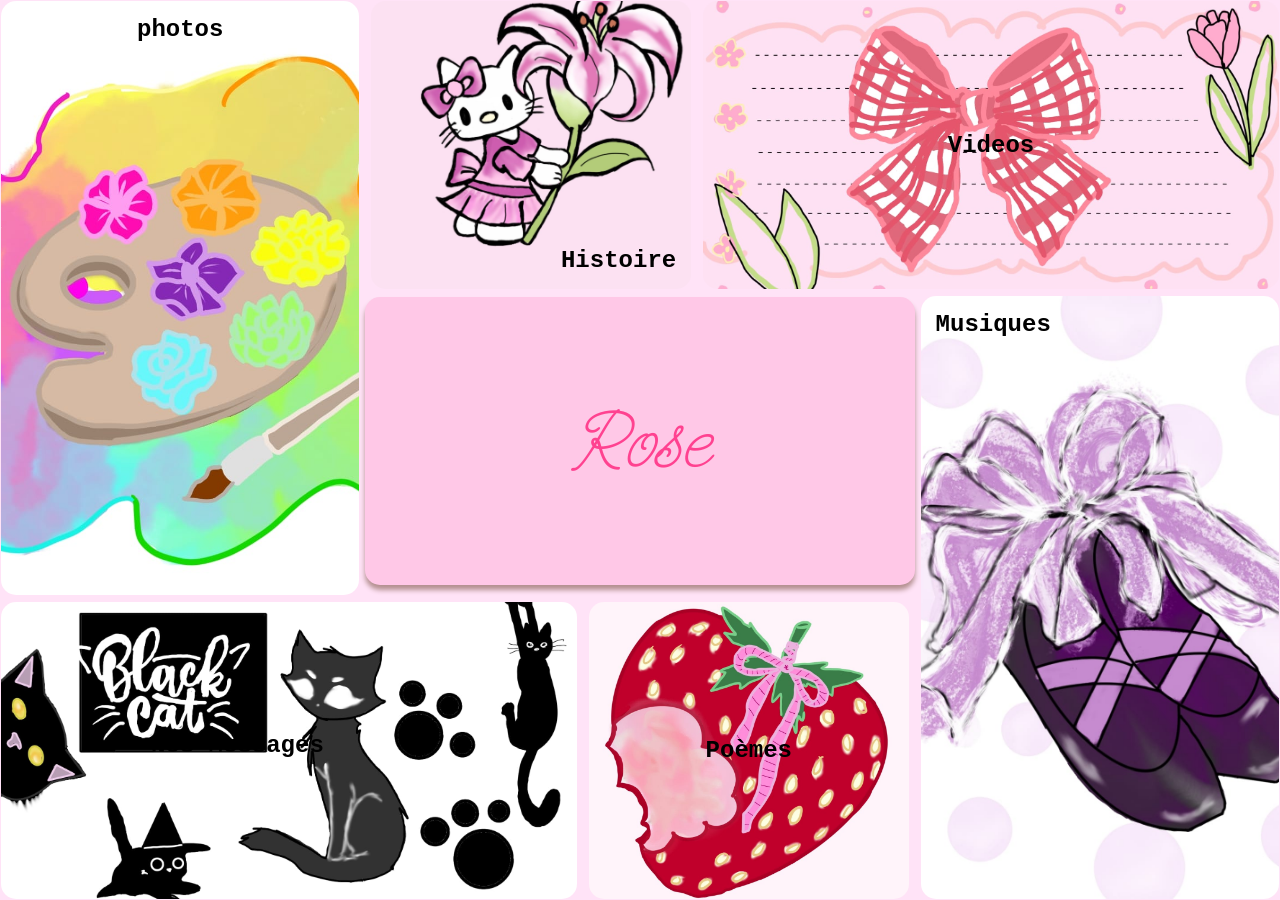
<file: index.html>
<!DOCTYPE html>
<html lang="fr">
<head>
    <meta charset="UTF-8">
    <meta name="viewport" content="width=device-width, initial-scale=1.0">
    <title>Rose</title>
    <link rel="stylesheet" href="Styles_HomePage-Bou.css">
    <link rel="icon" href="Images/Fraise_icon.jpeg" type="image/jpeg"> <!-- pour ajouter une favicon de la page -->
    <link rel="preconnect" href="https://fonts.googleapis.com">
<link rel="preconnect" href="https://fonts.gstatic.com" crossorigin>
<link href="https://fonts.googleapis.com/css2?family=Send+Flowers&display=swap" rel="stylesheet">
</head>
<body>
    <div class="container-titre">
        <h1 class="titre">Rose</h1>
    </div>

    <a class="container-photos button" href="Photo_page/photo_page.html" class="container-photos">
        <div>
            <h2 class="photos text-button">photos</h2>
        </div>
    </a>

    <a class="container-videos button" href="video_page/video_page.html">
        <div>
            <h2 class="videos text-button">Videos</h2>
        </div>
    </a>

    <a class="container-histoire button" href="Histoire_page/histoire_page.html">
        <div>
            <h2 class="histoire text-button">Histoire</h2>
        </div>
    </a>

    <a class="container-musique button" href="Musique_page/musique_page.html">
        <div>
            <h2 class="musique text-button">Musiques</h2>
        </div>
    </a>

    <a class="container-poeme button"  href="poeme_page/poeme_page.html">
        <div>
            <h2 class="poeme text-button">Poèmes</h2>
        </div>
    </a>

    <a class="container-message button" href="messages_page/message_page.html">
        <div>
            <h2 class="message text-button">Nos Messages</h2>
        </div>
    </a>
</body>
</html>
</file>
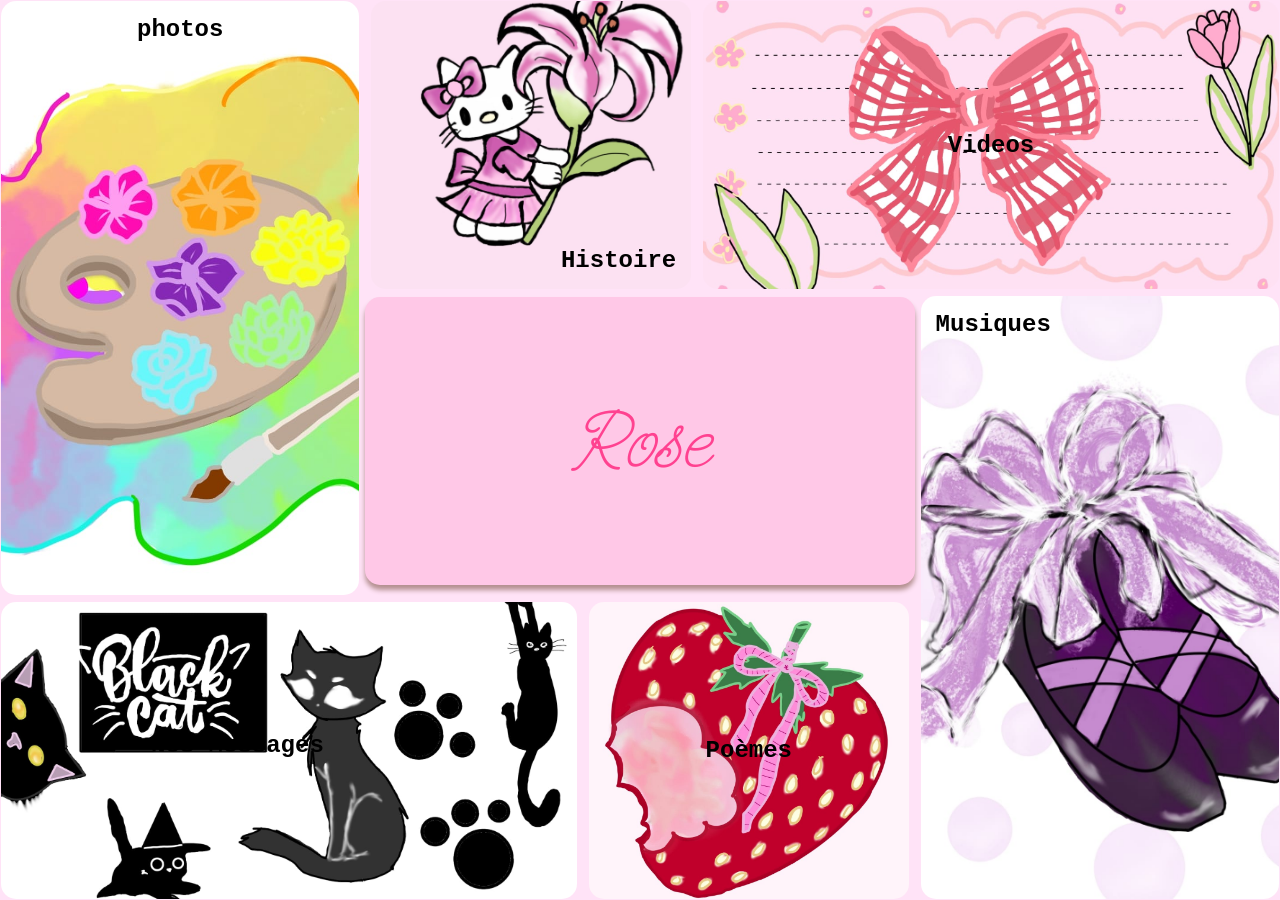
<file: Home-page_Bou.html>
<!DOCTYPE html>
<html lang="fr">
<head>
    <meta charset="UTF-8">
    <meta name="viewport" content="width=device-width, initial-scale=1.0">
    <title>Rose</title>
    <link rel="stylesheet" href="Styles_HomePage-Bou.css">
    <link rel="icon" href="Images/Fraise_icon.jpeg" type="image/jpeg"> <!-- pour ajouter une favicon de la page -->
    <link rel="preconnect" href="https://fonts.googleapis.com">
<link rel="preconnect" href="https://fonts.gstatic.com" crossorigin>
<link href="https://fonts.googleapis.com/css2?family=Send+Flowers&display=swap" rel="stylesheet">
</head>
<body>
    <div class="container-titre">
        <h1 class="titre">Rose</h1>
    </div>

    <a class="container-photos button" href="Photo_page/photo_page.html" class="container-photos">
        <div>
            <h2 class="photos text-button">photos</h2>
        </div>
    </a>

    <a class="container-videos button" href="video_page/video_page.html">
        <div>
            <h2 class="videos text-button">Videos</h2>
        </div>
    </a>

    <a class="container-histoire button" href="Histoire_page/histoire_page.html">
        <div>
            <h2 class="histoire text-button">Histoire</h2>
        </div>
    </a>

    <a class="container-musique button" href="Musique_page/musique_page.html">
        <div>
            <h2 class="musique text-button">Musiques</h2>
        </div>
    </a>

    <a class="container-poeme button"  href="poeme_page/poeme_page.html">
        <div>
            <h2 class="poeme text-button">Poèmes</h2>
        </div>
    </a>

    <a class="container-message button" href="messages_page/message_page.html">
        <div>
            <h2 class="message text-button">Nos Messages</h2>
        </div>
    </a>
</body>
</html>
</file>
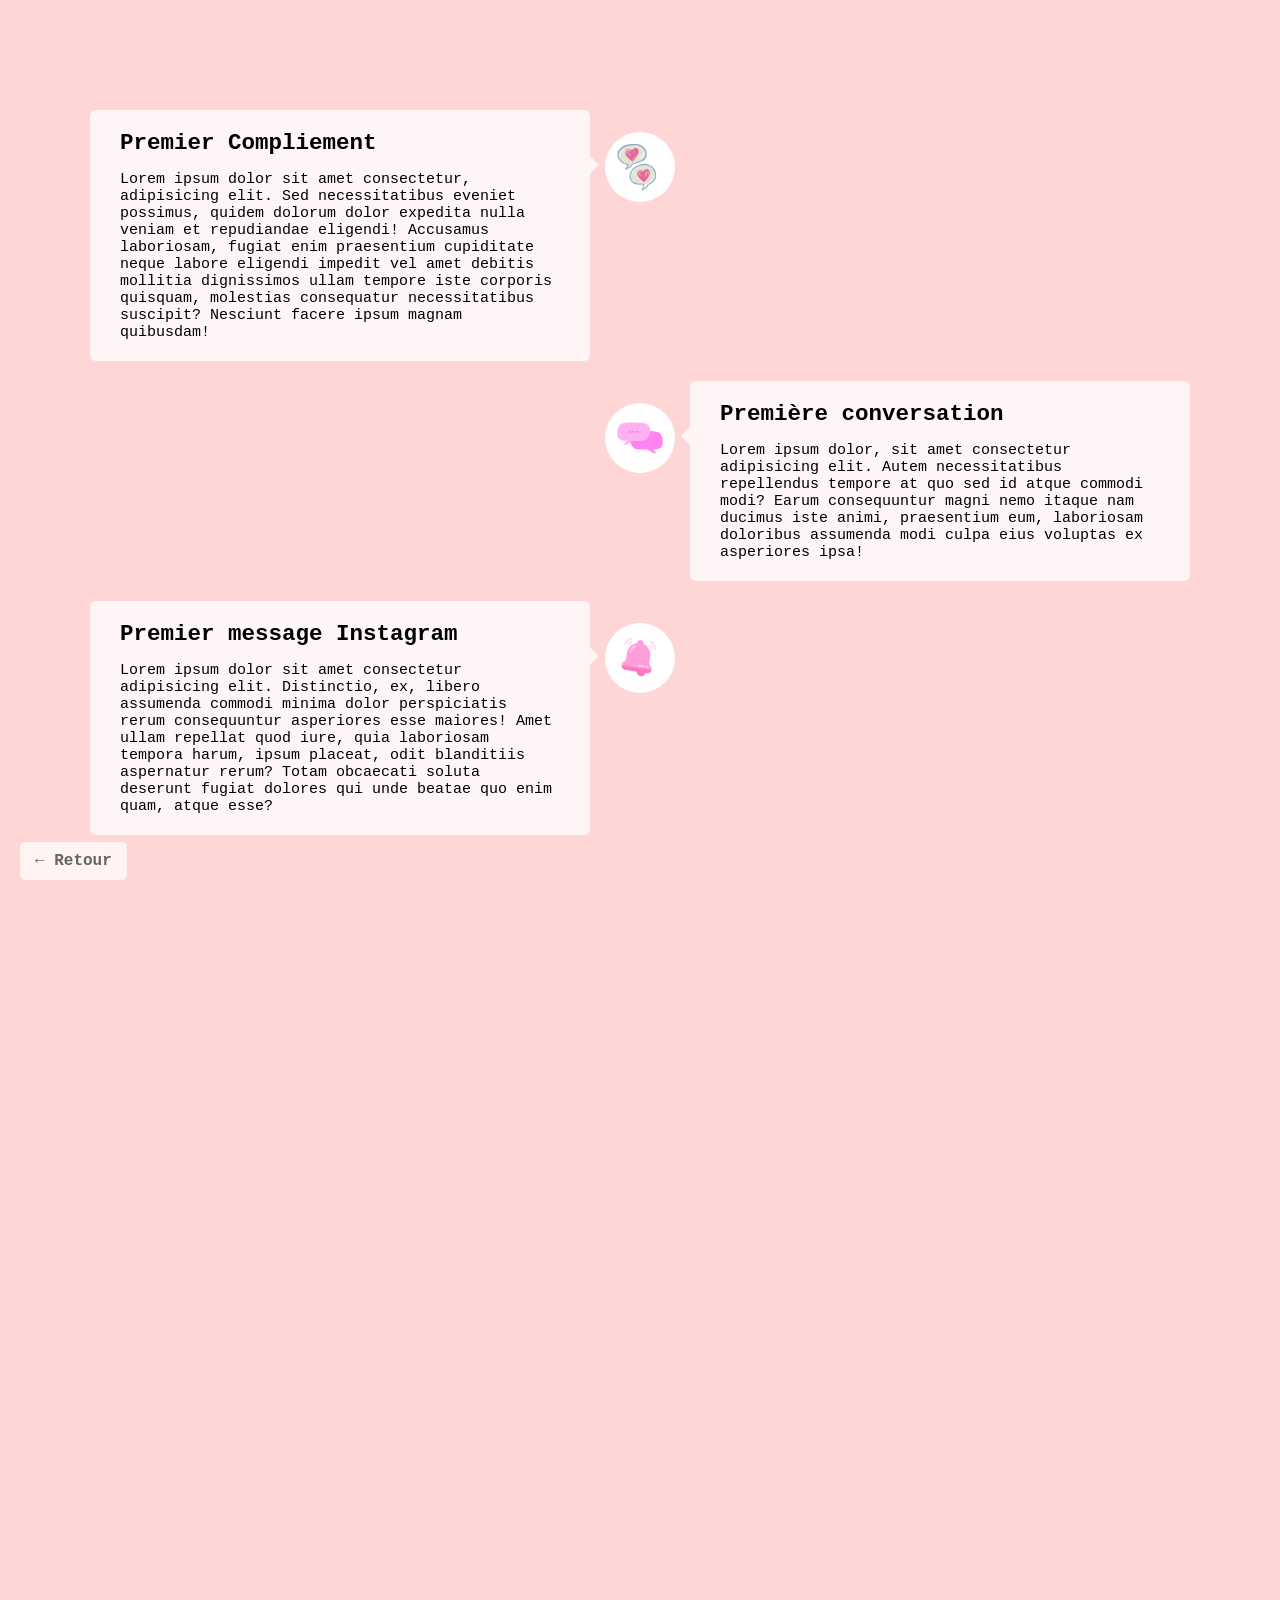
<file: Histoire_page/histoire_page.html>
<!doctype html>
<html lang="en">
  <head>
    <meta charset="UTF-8" />
    <meta name="viewport" content="width=device-width, initial-scale=1.0" />
    <title>Histoire</title>
    <link rel="stylesheet" href="histoire_page.css" />
    <link
      rel="icon"
      href="../Images/Fraise_icon.jpeg"
      type="image/jpeg"
    />
  </head>
  <body>
    <a href="/index.html" class="return-home">← Retour</a>
    <div class="timeline">
      <div class="container left-container">
        <img
          src="Images/Illustration-compliments.png"
          alt="Image de bulles de conversation avec un coeur à l'intérieur"
        />
        <div class="text-box">
          <h2>Premier Compliement</h2>
          <p>
            Lorem ipsum dolor sit amet consectetur, adipisicing elit. Sed necessitatibus eveniet possimus, quidem dolorum dolor expedita nulla veniam et repudiandae eligendi! Accusamus laboriosam, fugiat enim praesentium cupiditate neque labore eligendi impedit vel amet debitis mollitia dignissimos ullam tempore iste corporis quisquam, molestias consequatur necessitatibus suscipit? Nesciunt facere ipsum magnam quibusdam!
          </p>
          <span class="left-container-arrow"></span>
        </div>
      </div>

      <div class="container right-container">
        <img
          src="Images/Illustration-conversation.png"
          alt="image de 2 bulles de conversation"
        />
        <div class="text-box">
          <h2>Première conversation</h2>
          <p>
            Lorem ipsum dolor, sit amet consectetur adipisicing elit. Autem necessitatibus repellendus tempore at quo sed id atque commodi modi? Earum consequuntur magni nemo itaque nam ducimus iste animi, praesentium eum, laboriosam doloribus assumenda modi culpa eius voluptas ex asperiores ipsa!
          </p>
          <span class="right-container-arrow"></span>
        </div>
      </div>

      <div class="container left-container">
        <img
          src="Images/illustration-notification.png"
          alt="image d'une cloche de notification"
        />
        <div class="text-box">
          <h2>Premier message Instagram</h2>
          <p>
            Lorem ipsum dolor sit amet consectetur adipisicing elit. Distinctio, ex, libero assumenda commodi minima dolor perspiciatis rerum consequuntur asperiores esse maiores! Amet ullam repellat quod iure, quia laboriosam tempora harum, ipsum placeat, odit blanditiis aspernatur rerum? Totam obcaecati soluta deserunt fugiat dolores qui unde beatae quo enim quam, atque esse?
          </p>
          <span class="left-container-arrow"></span>
        </div>
      </div>

      <div class="container right-container">
        <img
          src="Images/illustration-conv_insta.png"
          alt="image d'un avion en papier"
        />
        <div class="text-box">
          <h2>Première vraie conversation instagram</h2>
          <p>
            Lorem ipsum, dolor sit amet consectetur adipisicing elit. Modi tempore est, nam magnam nobis alias et dolor adipisci iusto, voluptates mollitia qui libero iste? Praesentium amet assumenda ex deleniti dolorem obcaecati esse, asperiores veniam eum quia hic dolore corrupti voluptatibus exercitationem itaque explicabo, impedit distinctio blanditiis atque saepe nostrum modi. A voluptatum culpa in, error temporibus nesciunt ullam optio, tenetur enim at repellat nam molestias veniam labore accusantium cumque non.
          </p>
          <span class="right-container-arrow"></span>
        </div>
      </div>

      <div class="container left-container">
        <img
          src="Images/illustration-mains.png"
          alt="image de 2 mains qui se tiennent"
        />
        <div class="text-box">
          <h2>Premier contact physique</h2>
          <p>
            Lorem ipsum dolor sit amet, consectetur adipisicing elit. Et iste aut, sequi autem quibusdam in ab accusantium vel perspiciatis animi odio nam facere amet aliquid, facilis laborum, ipsa expedita praesentium dignissimos eos iure cumque! Excepturi inventore, beatae nobis magni consequuntur nostrum id quisquam minus commodi reprehenderit repudiandae facere molestias totam quae iste nam voluptatum esse quos mollitia, minima exercitationem assumenda?
          </p>
          <span class="left-container-arrow"></span>
        </div>
      </div>

      <div class="container right-container">
        <img
          src="Images/illustration-bague.png"
          alt="image d'une bague en argent"
        />
        <div class="text-box">
          <h2>La Bague</h2>
          <p>
            Lorem ipsum dolor sit amet consectetur adipisicing elit. Vitae accusantium, cupiditate consequatur nemo ipsum non totam, possimus esse, iste illo quae recusandae perferendis voluptatem earum? Suscipit non, itaque asperiores, illo dolor perspiciatis ut ex necessitatibus eveniet, temporibus modi maxime. Fuga dolore quidem at libero cumque rerum magnam officia. Dolorem, quod. Veritatis, pariatur quam. Sed repellendus odio, commodi eveniet consequuntur amet.
          </p>
          <span class="right-container-arrow"></span>
        </div>
      </div>

      <div class="container left-container">
        <img src="Images/illustration-Bus.png" alt="image d'un bus" />
        <div class="text-box">
          <h2>Voyage à Lyon</h2>
          <p>
            Lorem ipsum dolor sit amet consectetur adipisicing elit. Illo veritatis ea blanditiis aliquid. Ut pariatur eligendi sequi, enim omnis incidunt vel, amet harum suscipit voluptatibus eius velit, voluptatum a iusto voluptas sint ad saepe repellat odit dolore eveniet inventore? Harum, esse eos? Nesciunt, suscipit itaque cupiditate asperiores quis praesentium omnis.
          </p>
          <span class="left-container-arrow"></span>
        </div>
      </div>

      <div class="container right-container">
        <img
          src="Images/illustration-bisous.png"
          alt="image de 2 oiseaux qui se font un bisous"
        />
        <div class="text-box">
          <h2>Premier bisous</h2>
          <p>
            Lorem ipsum dolor sit amet, consectetur adipisicing elit. Nemo molestiae, unde odio dicta non mollitia voluptatibus, aliquam ex neque vitae voluptate rerum quos accusantium, laboriosam perferendis! Quis, praesentium? Eos, blanditiis. Possimus ipsam aliquam perferendis rem maiores fugiat magni soluta architecto nulla porro ipsum labore, modi sed, accusantium dolorem eligendi consequuntur!
          </p>
          <span class="right-container-arrow"></span>
        </div>
      </div>

      <div class="container left-container">
        <img
          src="Images/illustration-halloween.png"
          alt="image d'une citrouille d'halloween"
        />
        <div class="text-box">
          <h2>Premier Halloween</h2>
          <p>
            Lorem ipsum dolor sit amet consectetur, adipisicing elit. Fuga adipisci ut illo voluptate earum exercitationem vero, quos quibusdam corporis, veniam ratione? Eum minus asperiores incidunt libero repellat laboriosam nam ipsum dolorum reprehenderit maxime exercitationem veniam est doloremque, ad, ducimus tempora provident, vero quis illum earum modi qui laborum distinctio! Nesciunt voluptatum eaque itaque quam aliquam sequi eius iure, distinctio soluta?
          </p>
          <span class="left-container-arrow"></span>
        </div>
      </div>

      <div class="container right-container">
        <img
          src="Images/illustration-Noel.png"
          alt="image d'un bonnet de père noël"
        />
        <div class="text-box">
          <h2>Premier Noël</h2>
          <p>
            Lorem ipsum dolor sit amet consectetur adipisicing elit. Provident nulla id minima. Architecto aspernatur laborum assumenda sit? Illo quibusdam tempora suscipit dignissimos debitis aspernatur sint dolores obcaecati delectus reiciendis provident adipisci perspiciatis eligendi, nesciunt ducimus laborum tempore voluptatem laboriosam est assumenda repudiandae nemo minus sed quos. Odit vel reiciendis deleniti?
          </p>
          <span class="right-container-arrow"></span>
        </div>
      </div>

      <div class="container left-container">
        <img
          src="Images/illustration-voiture.png"
          alt="image d'une voiture de course rouge"
        />
        <div class="text-box">
          <h2>Première balade en voiture</h2>
          <p>
            Lorem, ipsum dolor sit amet consectetur adipisicing elit. Nostrum inventore totam eaque vitae a, quas cum! Odio perferendis minus quos natus. Hic harum odio sit eveniet, aut quos ut velit odit esse accusantium sapiente voluptates facere recusandae totam repudiandae natus ea sunt architecto fugiat quod dolor quibusdam eligendi blanditiis a! Voluptatibus dolorum nesciunt deleniti optio facere accusantium ad expedita temporibus.
          </p>
          <span class="left-container-arrow"></span>
        </div>
      </div>
    </div>
    <script src="histoire_page.js"></script>
  </body>
</html>
</file>
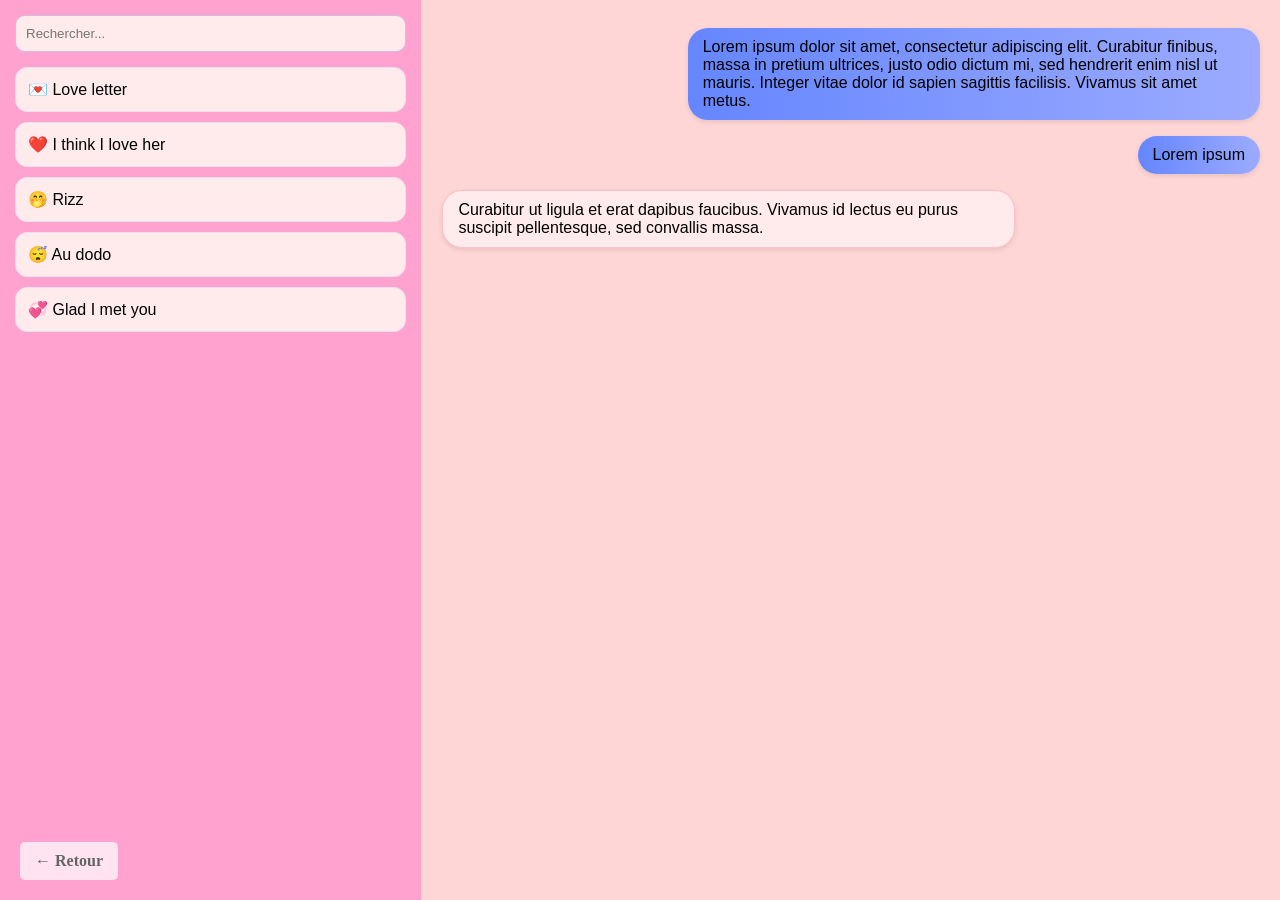
<file: messages_page/message_page.html>
<!doctype html>
<html lang="en">
  <head>
    <meta charset="UTF-8" />
    <meta name="viewport" content="width=device-width, initial-scale=1.0" />
    <title>Nos Messages</title>
    <link rel="stylesheet" href="message_page.css" />
    <link
      rel="icon"
      href="/Images/Fraise_icon.jpeg"
      type="image/jpeg"
    />
    <script src="message.js" defer></script>
  </head>
  <body>
    <a href="/index.html" class="return-home">← Retour</a>
    <!-- Sidebar -->
    <aside class="sidebar">
      <input type="text" placeholder="Rechercher..." class="search-bar" />

      <div class="conversations">
        <div class="conversation" data-convo="c1">💌 Love letter</div>
        <div class="conversation" data-convo="c2">❤️ I think I love her</div>
        <div class="conversation" data-convo="c3">🤭 Rizz</div>
        <div class="conversation" data-convo="c4">😴 Au dodo</div>
        <div class="conversation" data-convo="c5">💞 Glad I met you</div>
      </div>
    </aside>

    <!-- Zone de messages -->
    <main class="chat-area" id="chat-area">
      <!-- Les messages seront chargés via JS -->
    </main>
  </body>
</html>
</file>
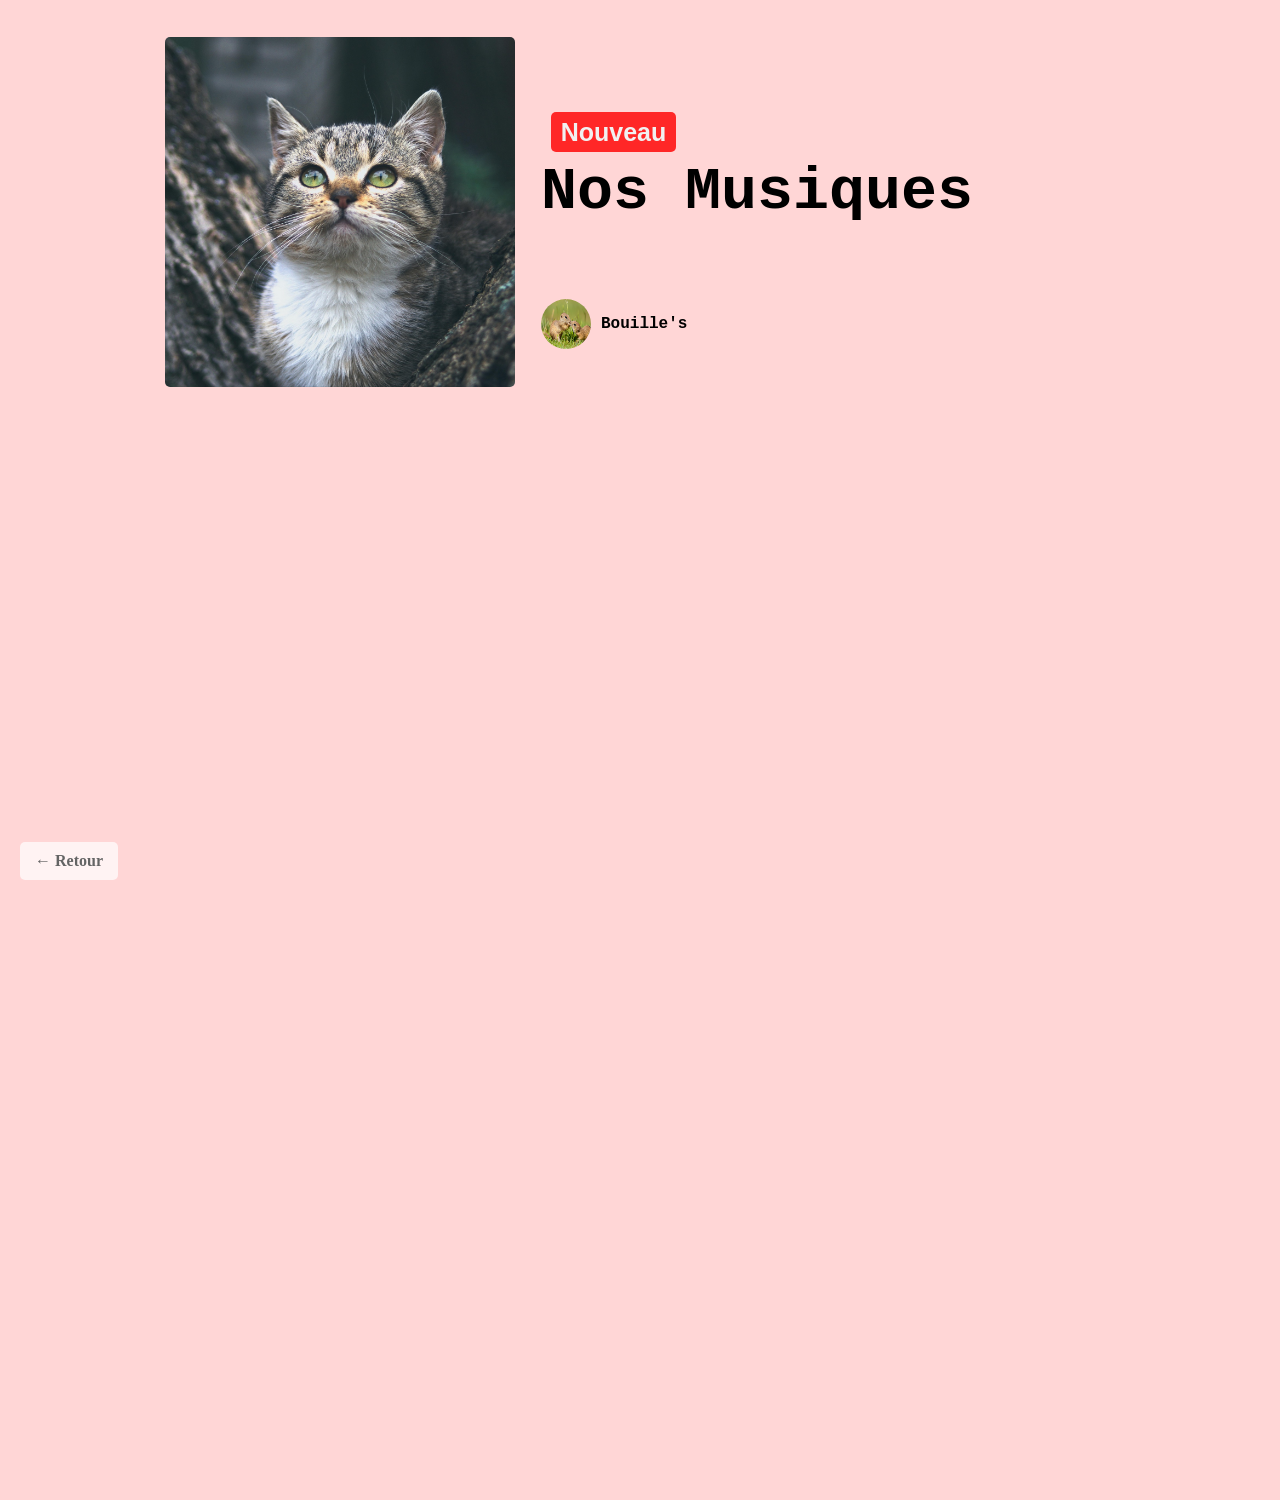
<file: Musique_page/musique_page.html>
<!doctype html>
<html lang="en">
  <head>
    <meta charset="UTF-8" />
    <meta name="viewport" content="width=device-width, initial-scale=1.0" />
    <title>Musique</title>
    <link rel="stylesheet" href="musique_page.css" />
    <link
      rel="icon"
      href="/Images/Fraise_icon.jpeg"
      type="image/jpeg"
    />
  </head>
  <body>
    <a href="/index.html" class="return-home">← Retour</a>
    <div class="container_all">
      <div class="cover_container">
        <img
          class="img_cover cover"
          src="Images/48.jpg"
          alt="Moi et Rose qui nous faisons un bisous"
        />
      </div>

      <div class="artiste_container">
        <img
          src="Images/21.jpg"
          alt="Bisous de Rose et moi pendant notre pic-nique de Saint Valentin"
          class="pdp"
        />
        <p class="name">Bouille's</p>
      </div>

      <div class="label_container">
        <h2 class="label">Nouveau</h2>
      </div>

      <div class="titre_container">
        <h1 class="titre">Nos Musiques</h1>
      </div>

      <div class="music1 music">
        <iframe
          class="key"
          title="deezer-widget"
          src="https://widget.deezer.com/widget/dark/track/74456458?tracklist=false"
          width="95%"
          height="130"
          frameborder="0"
          allowtransparency="true"
          allow="encrypted-media; clipboard-write"
        ></iframe>
      </div>

      <div class="music2 music">
        <iframe
          class="cure"
          title="deezer-widget"
          src="https://widget.deezer.com/widget/dark/track/913929?tracklist=false"
          width="95%"
          height="130"
          frameborder="0"
          allowtransparency="true"
          allow="encrypted-media; clipboard-write"
        ></iframe>
      </div>

      <div class="music3 music">
        <iframe
          class="stars"
          title="deezer-widget"
          src="https://widget.deezer.com/widget/dark/track/493812712?tracklist=false"
          width="95%"
          height="130"
          frameborder="0"
          allowtransparency="true"
          allow="encrypted-media; clipboard-write"
        ></iframe>
      </div>

      <div class="music4 music">
        <iframe
          class="Rio"
          title="deezer-widget"
          src="https://widget.deezer.com/widget/dark/track/1531586442?tracklist=false"
          width="95%"
          height="130"
          frameborder="0"
          allowtransparency="true"
          allow="encrypted-media; clipboard-write"
        ></iframe>
      </div>

      <div class="music5 music">
        <iframe
          class="meddle"
          title="deezer-widget"
          src="https://widget.deezer.com/widget/dark/track/2520566241?tracklist=false"
          width="95%"
          height="130"
          frameborder="0"
          allowtransparency="true"
          allow="encrypted-media; clipboard-write"
        ></iframe>
      </div>

      <div class="music6 music">
        <iframe
          class="closer"
          title="deezer-widget"
          src="https://widget.deezer.com/widget/dark/track/2523324911?tracklist=false"
          width="95%"
          height="130"
          frameborder="0"
          allowtransparency="true"
          allow="encrypted-media; clipboard-write"
        ></iframe>
      </div>

      <div class="music7 music">
        <iframe
          class="desires"
          title="deezer-widget"
          src="https://widget.deezer.com/widget/dark/track/4195715?tracklist=false"
          width="95%"
          height="130"
          frameborder="0"
          allowtransparency="true"
          allow="encrypted-media; clipboard-write"
        ></iframe>
      </div>
    </div>
  </body>
</html>
</file>
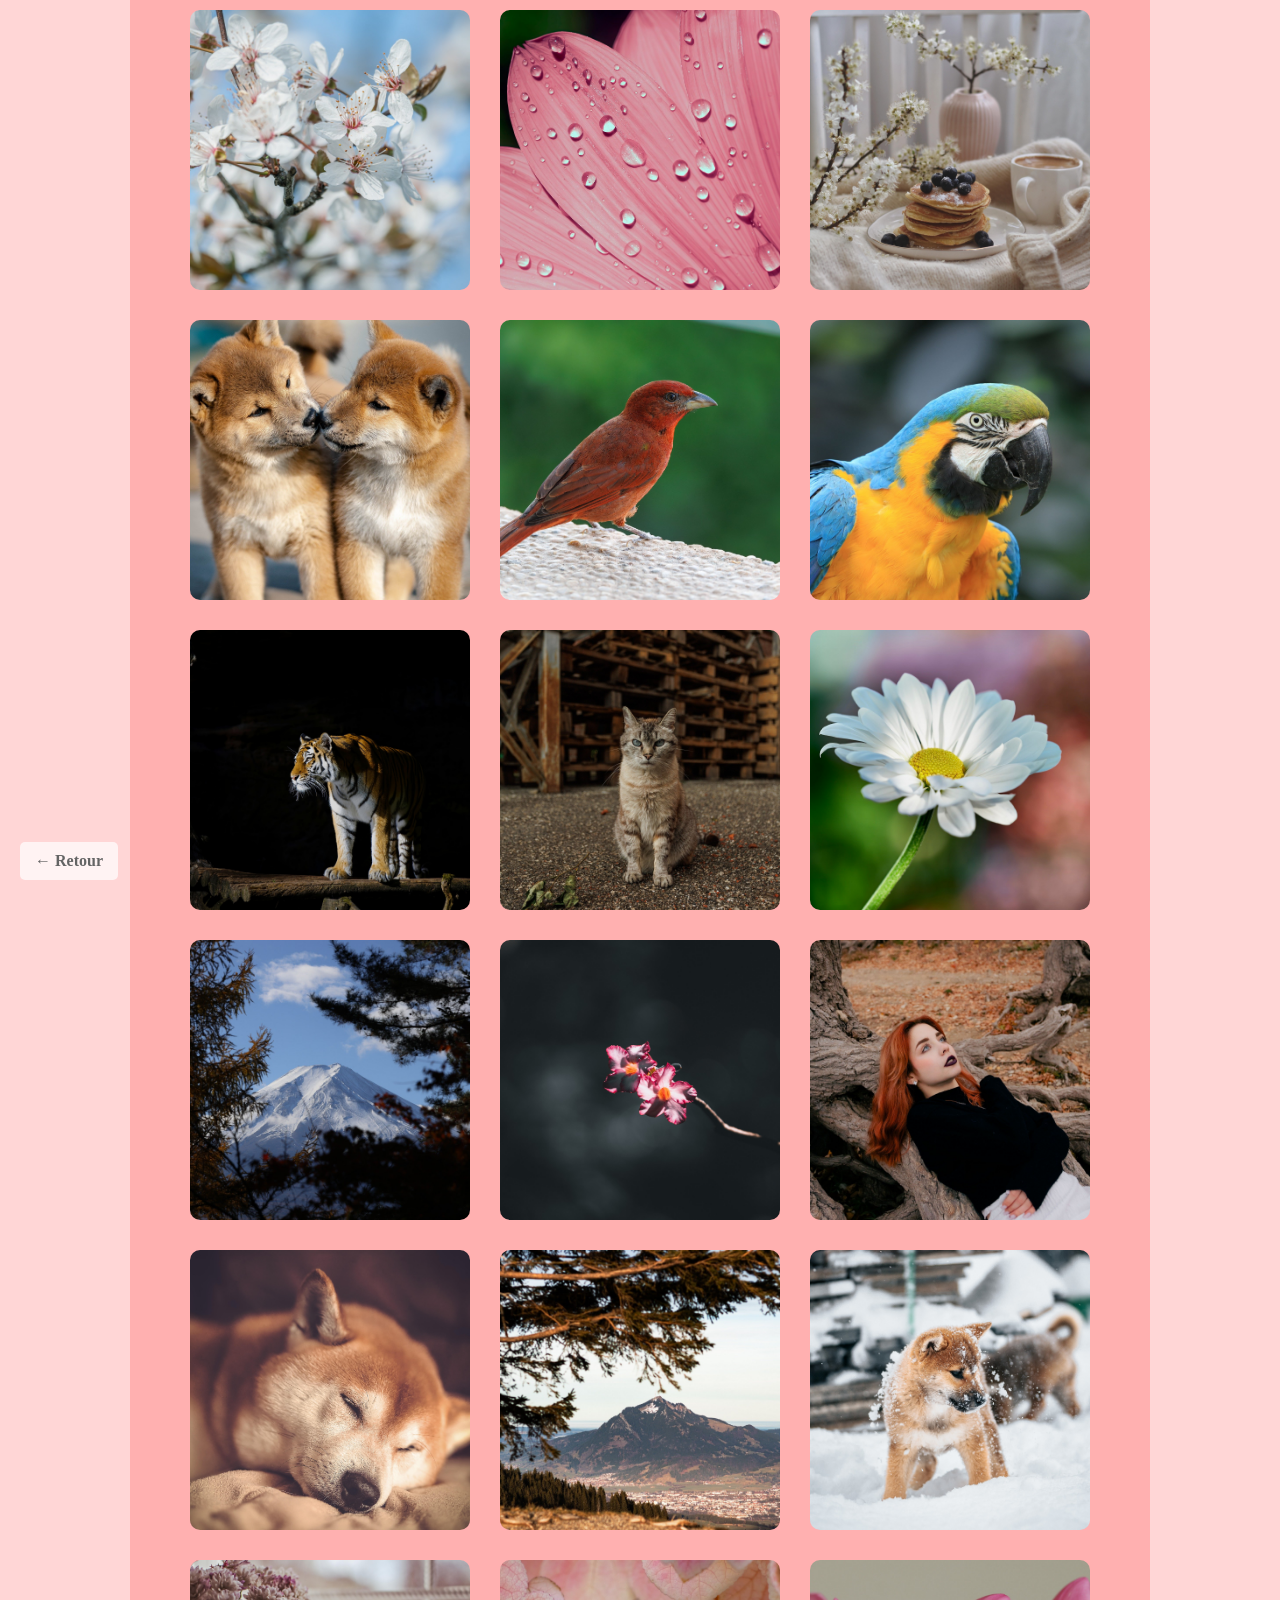
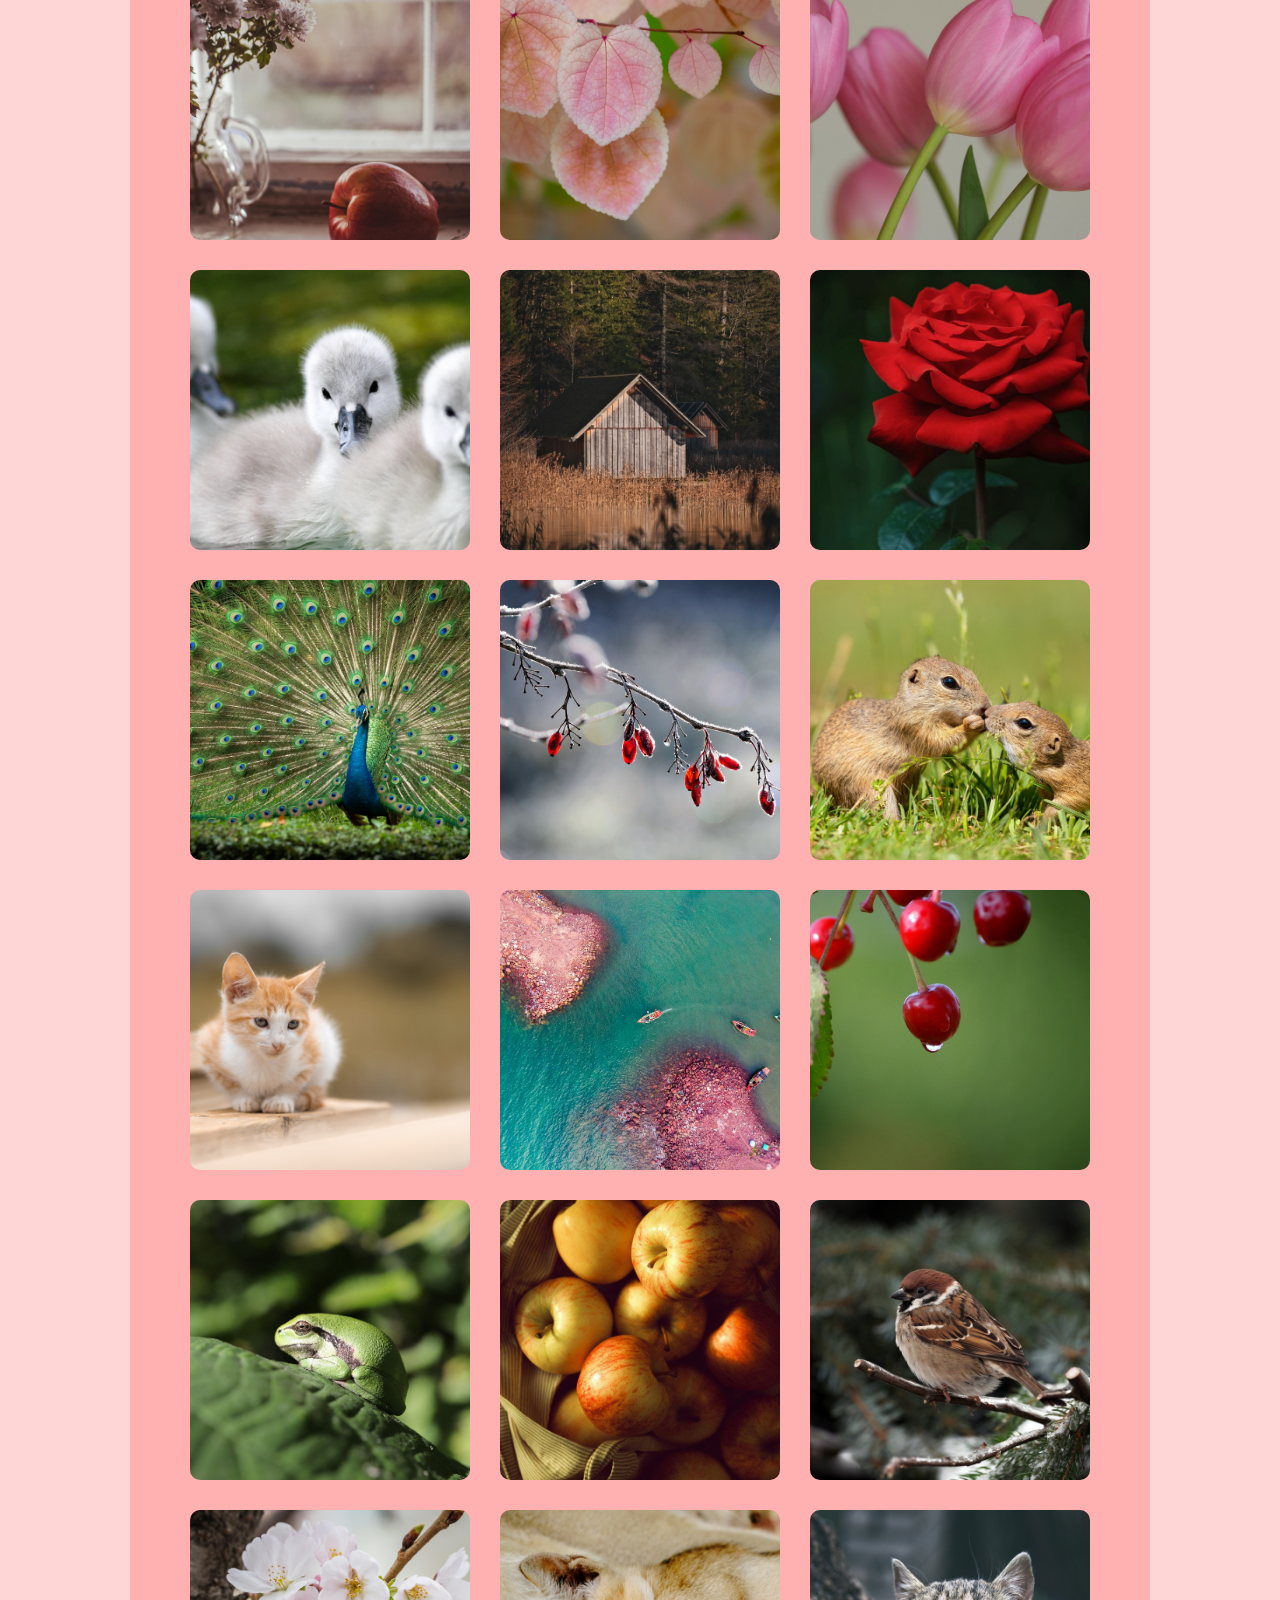
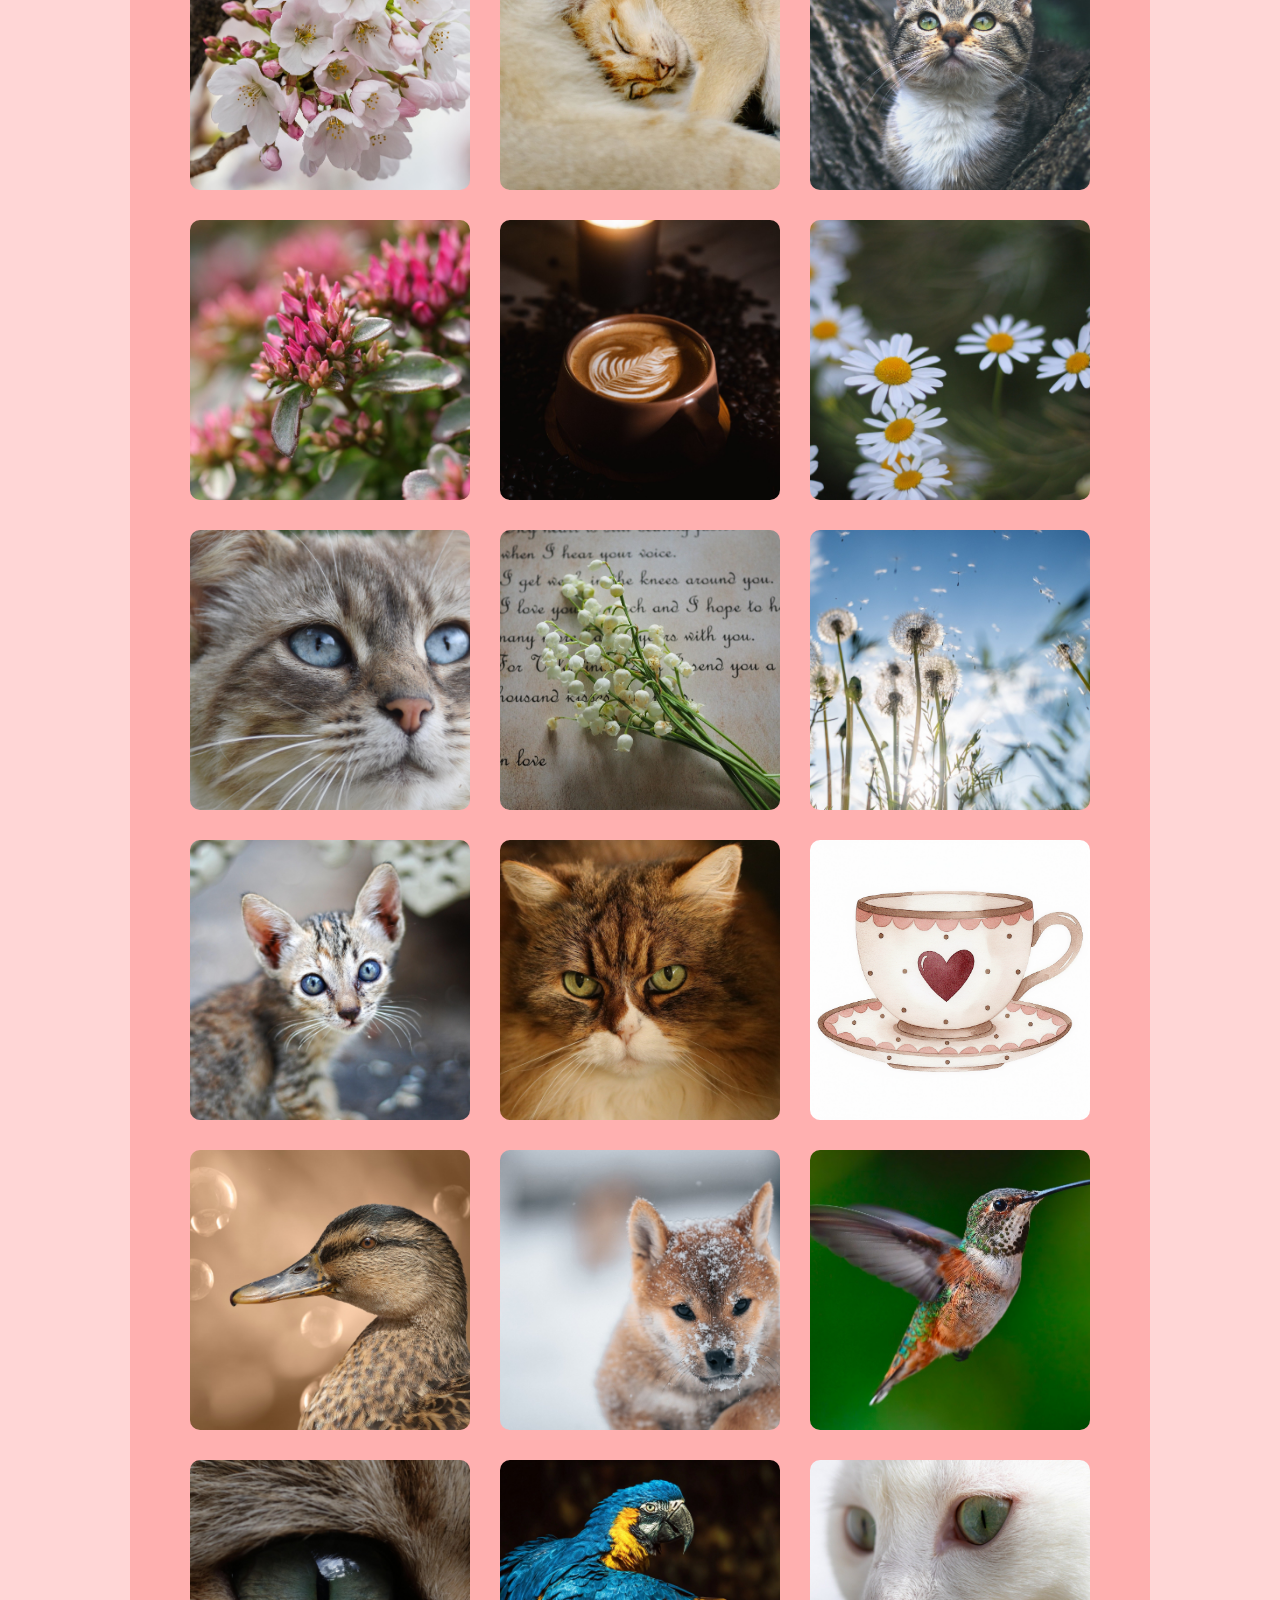
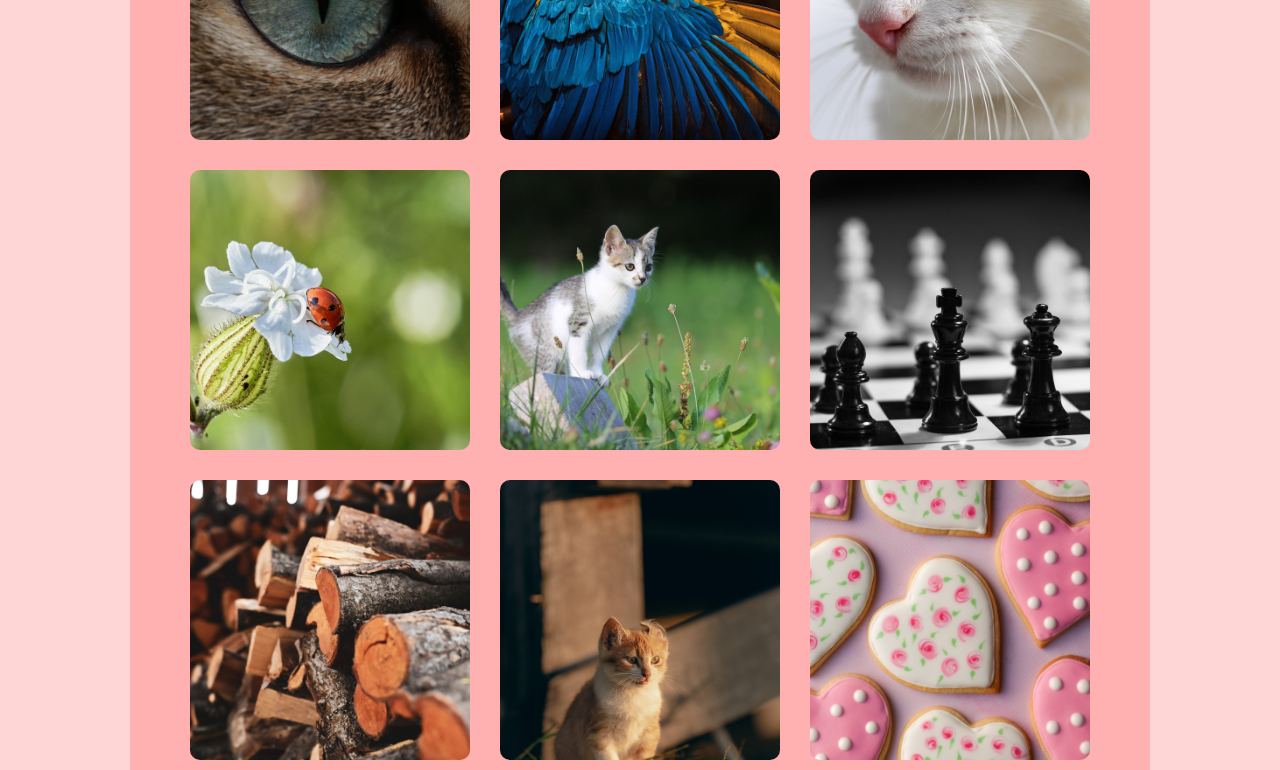
<file: Photo_page/photo_page.html>
<!doctype html>
<html lang="en">
  <head>
    <meta charset="UTF-8" />
    <meta name="viewport" content="width=device-width, initial-scale=1.0" />
    <title>Photos</title>
    <link rel="stylesheet" href="photo_page.css" />
    <link
      rel="icon"
      href="//Images/Fraise_icon.jpeg"
      type="image/jpeg"
    />
    <script src="photo_page.js" defer></script>
  </head>
  <body>
    <a href="//index.html" class="return-home">← Retour</a>
    <div class="container-all">
      <div id="image1" class="image">
        <img src="images/1.jpg" />
      </div>
      <div id="image2" class="image">
        <img src="images/2.jpg" />
      </div>
      <div id="image3" class="image"><img src="images/3.jpg" /></div>
      <div id="image4" class="image"><img src="images/4.jpg" /></div>
      <div id="image5" class="image"><img src="images/5.jpg" /></div>
      <div id="image6" class="image">
        <img src="images/6.jpg" />
      </div>
      <div id="image7" class="image">
        <img src="images/7.jpg" />
      </div>
      <div id="image8" class="image"><img src="images/8.jpg" /></div>
      <div id="image9" class="image"><img src="images/9.jpg" /></div>
      <div id="image10" class="image">
        <img src="images/10.jpg" />
      </div>
      <div id="image11" class="image">
        <img src="images/11.jpg" />
      </div>
      <div id="image12" class="image">
        <img src="images/12.jpg" />
      </div>
      <div id="image13" class="image"><img src="images/13.jpg" /></div>
      <div id="image14" class="image">
        <img src="images/14.jpg" />
      </div>
      <div id="image15" class="image"><img src="images/15.jpg" /></div>
      <div id="image16" class="image">
        <img src="images/16.jpg" />
      </div>
      <div id="image17" class="image">
        <img src="images/17.jpg" />
      </div>
      <div id="image18" class="image"><img src="images/18.jpg" /></div>
      <div id="image19" class="image"><img src="images/19.jpg" /></div>
      <div id="image20" class="image"><img src="images/20.jpg" /></div>
      <div id="image21" class="image"><img src="images/21.jpg" /></div>
      <div id="image22" class="image">
        <img src="images/22.jpg" />
      </div>

      <div id="image23" class="image">
        <img src="images/23.jpg" />
      </div>
      <div id="image24" class="image">
        <img src="images/24.jpg" />
      </div>
      <div id="image25" class="image">
        <img src="images/25.jpg" />
      </div>

      <div id="l1" class="image"><img src="images/26.jpg" /></div>
      <div id="l2" class="image"><img src="images/27.jpg" /></div>
      <div id="l3" class="image"><img src="images/28.jpg" /></div>
      <div id="l4" class="image">
        <img src="images/29.jpg" />
      </div>
      <div id="l5" class="image">
        <img src="images/30.png" />
      </div>
      <div id="l6" class="image">
        <img src="images/31.jpg" />
      </div>
      <div id="l7" class="image">
        <img src="images/32.jpg" />
      </div>
      <div id="l8" class="image"><img src="images/33.jpg" /></div>
      <div id="l9" class="image">
        <img src="images/34.jpg" />
      </div>
      <div id="l10" class="image">
        <img src="images/35.jpg" />
      </div>
      <div id="l11" class="image"><img src="images/36.jpg" /></div>
      <div id="l12" class="image">
        <img src="images/37.jpg" />
      </div>

      <div id="l13" class="image">
        <img src="images/38.jpg" />
      </div>
      <div id="l14" class="image">
        <img src="images/39.jpg " />
      </div>

      <div id="c1" class="image">
        <img src="images/40.jpg" />
      </div>
      <div id="c2" class="image">
        <img src="images/41.jpg" />
      </div>
      <div id="c3" class="image">
        <img src="images/42.jpg" />
      </div>
      <div id="c4" class="image">
        <img src="images/43.jpg" />
      </div>
      <div id="c5" class="image">
        <img src="images/44.jpg" />
      </div>
      <div id="c6" class="image">
        <img src="images/45.jpg" />
      </div>
      <div id="c7" class="image">
        <img src="images/46.jpg" />
      </div>
      <div id="c8" class="image">
        <img src="images/47.jpg" />
      </div>
      <div id="c9" class="image">
        <img src="images/48.jpg" />
      </div>
      <div id="c10" class="image">
        <img src="images/49.jpg" />
      </div>
      <div id="c11" class="image">
        <img src="images/50.jpg" />
      </div>
      <div id="c12" class="image"><img src="images/51.jpg" /></div>

      <div id="c13" class="image">
        <img src="images/52.jpg" />
      </div>
      <div id="c14" class="image">
        <img src="images/53.jpg" />
      </div>
      <div id="c15" class="image">
        <img src="images/54.jpg" />
      </div>
    </div>
  </body>
</html>
</file>
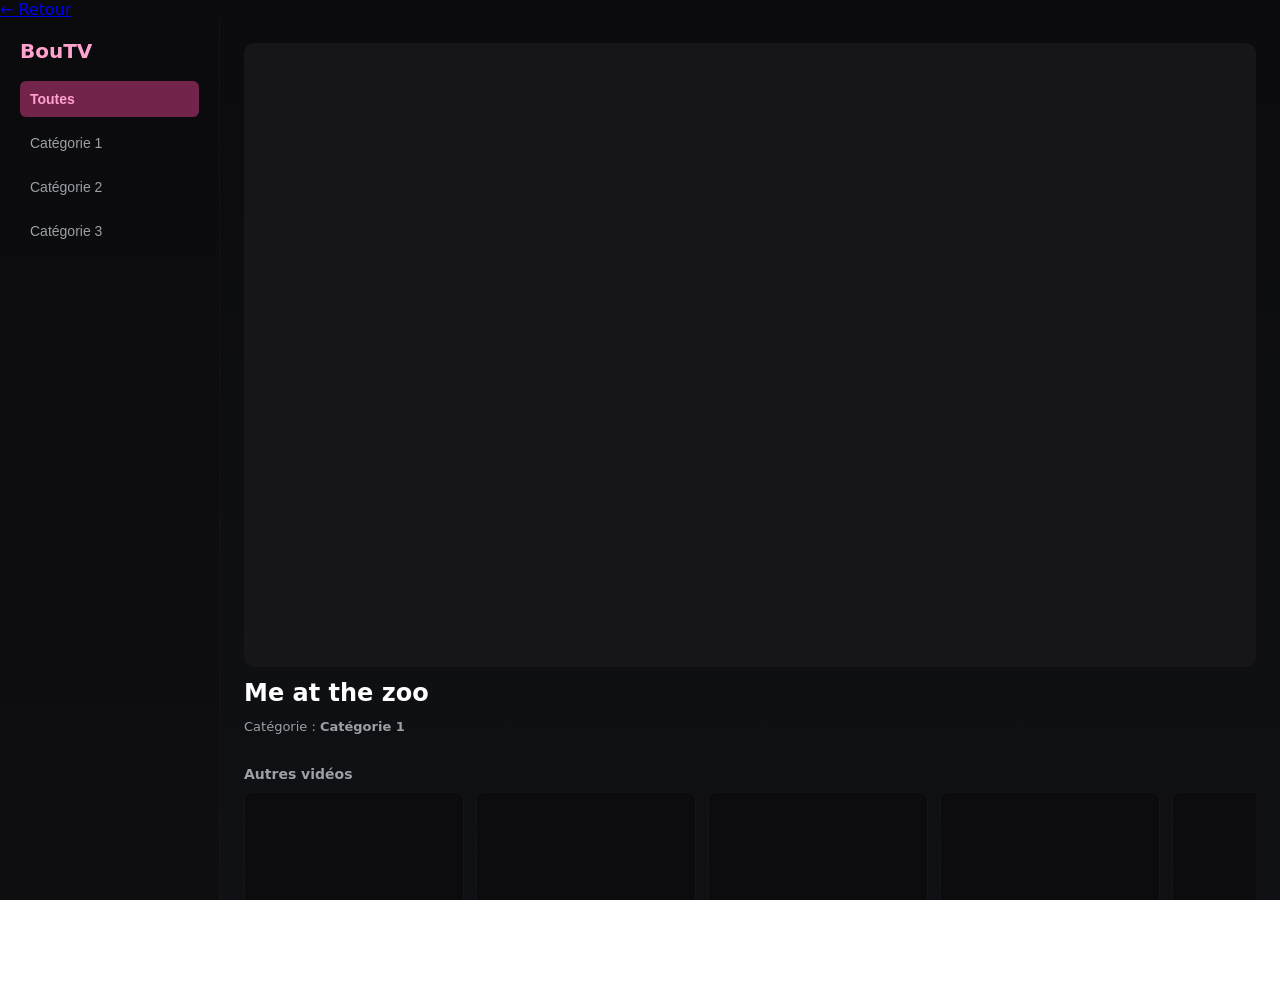
<file: video_page/video_page.html>
<!doctype html>
<html lang="fr">
  <head>
    <meta charset="UTF-8" />
    <meta name="viewport" content="width=device-width, initial-scale=1.0" />
    <title>Vidéos</title>
    <link rel="stylesheet" href="video_page.css" />
    <link
      rel="icon"
      href="/Images/Fraise_icon.jpeg"
      type="image/jpeg"
    />
  </head>
  <body>
    <a href="/index.html" class="return-home">← Retour</a>
    <div class="app">
      <aside class="sidebar" aria-label="Catégories">
        <div class="logo">BouTV</div>
        <nav class="categories" role="navigation">
          <button class="cat active" data-cat="all">Toutes</button>
          <button class="cat" data-cat="1">Catégorie 1</button>
          <button class="cat" data-cat="2">Catégorie 2</button>
          <button class="cat" data-cat="3">Catégorie 3</button>
        </nav>
      </aside>

      <main class="main">
        <section class="player-area">
          <div class="video-wrapper">
            <iframe
              id="player"
              width="100%"
              height="600"
              src=""
              title="Lecteur vidéo"
              frameborder="0"
              allow="
                accelerometer;
                autoplay;
                clipboard-write;
                encrypted-media;
                gyroscope;
                picture-in-picture;
                web-share;
              "
              allowfullscreen
            >
            </iframe>
          </div>
          <h2 id="video-title">Big Buck Bunny</h2>
          <p class="meta">
            Catégorie : <strong id="video-category">Toutes</strong>
          </p>
        </section>

        <section class="recommendations">
          <h3>Autres vidéos</h3>
          <div class="slots" id="slots" aria-label="Autres vidéos">
            <!-- slots populated by JS -->
          </div>
        </section>
      </main>
    </div>

    <script src="video_page.js"></script>
  </body>
</html>
</file>
<file: Styles_HomePage-Bou.css>
* {
    margin: 0;
    padding: 0;
    box-sizing: border-box;
}

body {
    background-color: #ffe3f7;
    display: flex;
    flex-direction: column;
    justify-content: space-between;
    align-items: center;
    height: 100vh;
    margin: 0;
    position: relative;
}

.container-titre {
    background-color: rgb(255, 200, 231);
    display: flex;
    justify-content: center;
    align-items: center;
    align-self: center;
    position: absolute;
    top: 33%;
    width: 43%;
    height: 32%;
    box-shadow: 0 5px 5px #b49090;
    border-radius: 15px;
}

.titre {
    font-family: 'Send Flowers', cursive;
    font-style: italic;
    font-weight: 200;
    font-size: 500%;
    color: #ff4290;
    max-width: max-content;
}

.text-button {
    font-family: 'Courier New', Courier, monospace;
    font-style: normal;
    color: #000000;
    max-width: max-content;
}


.button {
    display: flex;
    justify-content: center;
    align-items: center;
    flex-wrap: wrap;
    position: absolute;
    border-radius: 15px;
}

.container-photos {
    align-items: flex-start;
    top: 1px;
    left: 1px;
    border-radius: 15px;
    width: 28%;
    height: 66%;
    background-image: url("Images/Peinture_icon.jpeg");
    background-position: center;
    background-size: cover;
}

.container-message {
    bottom: 1px;
    left: 1px;
    border-radius: 15px;
    width: 45%;
    height: 33%;
    background-image: url("Images/Chats_icon.jpeg");
    background-position: center;
    background-size: cover;
}

.message {
    position: absolute;
    left: 150px;
    top: 130px
}

.musique {
    margin-top: 15px;
    margin-left: 15px;
}

.histoire {
    margin-bottom: 15px;
    margin-right: 15px;
}

.photos {
    margin-top: 15px;
}

.container-poeme {
    bottom: 1px;
    left: 46%;
    border-radius: 15px;
    width: 25%;
    height: 33%;
    background-image: url("Images/Fraise_icon.jpeg");
    background-position: center;
    background-size: cover;
}

.container-musique {
    justify-content: flex-start;
    align-items: flex-start;
    bottom: 1px;
    right: 1px;
    border-radius: 15px;
    width: 28%;
    height: 67%;
    background-image: url("Images/Chaussures_icon.jpeg");
    background-position: center;
    background-size: cover;
}

.container-videos {
    top: 1px;
    right: 1px;
    border-radius: 15px;
    width: 45%;
    height: 32%;
    background-image: url("Images/Ruban_icon.jpeg");
    background-position: center;
    background-size: cover;
}

.container-histoire {
    align-items: flex-end;
    justify-content: flex-end;
    top: 1px;
    left: 29%;
    border-radius: 15px;
    width: 25%;
    height: 32%;
    background-image: url("Images/HelloKitty_icon-site.jpeg");
    background-position: center;
    background-size: cover;
}

a:link {
    text-decoration: none;
}

a:hover {
    box-shadow: 5px 5px 5px 5px #ffd3e8b8;
    filter: brightness(0.90);
}

a:visited {
    text-decoration: none;
}

a:active {
    filter: none;
}
</file>
<file: Histoire_page/histoire_page.css>
* {
  margin: 0;
  padding: 0;
  font-family: "Courier New", Courier, monospace;
  box-sizing: border-box;
}

body {
  background-color: rgb(255, 214, 214);
}

.timeline {
  position: relative;
  max-width: 1200px;
  margin: 100px auto;
}

.timeline-line {
  position: absolute;
  width: 8px;
  background-color: rgb(255, 255, 255);
  top: 0;
  left: 50%;
  height: 100%;
  transform: scaleY(0);
  transform-origin: top;
  transition: transform 0.2s linear;
  z-index: -1;
}

.container {
  padding: 10px 50px;
  position: relative;
  width: 50%;
  opacity: 0;
  transform: translateY(-30px);
  transition:
    transform 0.5s ease-out,
    opacity 0.5s ease-out;
}

.text-box {
  padding: 20px 30px;
  background-color: rgb(255, 245, 246);
  position: relative;
  border-radius: 6px;
  font-size: 15px;
}

.left-container {
  left: 0;
}

.right-container {
  left: 50%;
}

.container img {
  position: absolute;
  width: 70px;
  border-radius: 50%;
  right: -35px;
  top: 32px;
  z-index: 10;
}

.right-container img {
  left: -35px;
}

.text-box h2 {
  font-weight: 600;
  display: inline-block;
  margin-bottom: 15px;
}

.left-container-arrow {
  height: 0;
  width: 0;
  position: absolute;
  top: 45px;
  z-index: 1;
  border-top: 10px solid transparent;
  border-bottom: 10px solid transparent;
  border-left: 10px solid rgb(255, 245, 246);
  right: -9px;
}

.right-container-arrow {
  height: 0;
  width: 0;
  position: absolute;
  top: 45px;
  z-index: 1;
  border-top: 10px solid transparent;
  border-bottom: 10px solid transparent;
  border-right: 10px solid rgb(255, 245, 246);
  left: -9px;
}

/* Button de retour à l'accueil */
.return-home {
  position: fixed;
  bottom: 20px;
  left: 20px;
  z-index: 1000;
  text-decoration: none;
  color: rgb(100, 100, 100);
  font-size: 16px;
  padding: 10px 15px;
  background-color: rgba(255, 255, 255, 0.7);
  border-radius: 5px;
  transition:
    background-color 0.3s,
    transform 0.2s;
  font-weight: bold;
}

.return-home:hover {
  background-color: rgba(255, 255, 255, 0.9);
  transform: scale(1.05);
}
</file>
<file: messages_page/message_page.css>
* {
  margin: 0;
  padding: 0;
  box-sizing: border-box;
}

body {
  display: flex;
  justify-content: center;
  align-items: center;
}

/* Structure générale */
.layout {
  display: flex;
  height: 100vh;
  font-family: Arial, Helvetica, sans-serif;
}

/* Sidebar */
.sidebar {
  width: 33%;
  height: 100vh;
  background: rgb(255, 162, 207);
  border-right: 1px solid #e2d6ee;
  display: flex;
  flex-direction: column;
  padding: 15px;
  box-sizing: border-box;
}

/* Barre de recherche */
.search-bar {
  background-color: rgb(255, 235, 235);
  padding: 10px;
  border-radius: 10px;
  border: 1px solid #d2bddf;
  margin-bottom: 15px;
  outline: none;
}

/* Liste des conversations */
.conversations {
  display: flex;
  flex-direction: column;
  gap: 10px;
}

.conversation {
  font-family: Arial, Helvetica, sans-serif;
  background: rgb(255, 235, 235);
  padding: 12px;
  border-radius: 12px;
  border: 1px solid #eadff3;
  cursor: pointer;
  transition: 0.2s;
}

.conversation:hover {
  background: #f0e6fa;
}

/* Zone de messages */
.chat-area {
  width: 67%;
  height: 100vh;
  padding: 20px;
  background: rgb(255, 214, 214);
  overflow-y: auto;
  box-sizing: border-box;
  display: flex;
  flex-direction: column;
}

/* Bulles de messages */
.message {
  max-width: 70%;
  padding: 10px 15px;
  border-radius: 20px;
  margin: 8px 0;
  box-shadow: 0 2px 5px rgba(0, 0, 0, 0.1);
}

/* Toi */
.me {
  font-family: Arial, Helvetica, sans-serif;
  background: linear-gradient(to right, #6586ff, #9cabff);
  align-self: flex-end;
}

/* Elle */
.her {
  font-family: Arial, Helvetica, sans-serif;
  background: rgb(255, 235, 235);
  border: 1px solid #ffc0cb;
  align-self: flex-start;
}

/* Button de retour à l'accueil */
.return-home {
  position: fixed;
  bottom: 20px;
  left: 20px;
  z-index: 1000;
  text-decoration: none;
  color: rgb(100, 100, 100);
  font-size: 16px;
  padding: 10px 15px;
  background-color: rgba(255, 255, 255, 0.7);
  border-radius: 5px;
  transition:
    background-color 0.3s,
    transform 0.2s;
  font-weight: bold;
}

.return-home:hover {
  background-color: rgba(255, 255, 255, 0.9);
  transform: scale(1.05);
}
</file>
<file: Musique_page/musique_page.css>
* {
  margin: 0;
  padding: 0;
  box-sizing: border-box;
}

body {
  display: flex;
  flex-direction: column;
  align-items: center;
  background-color: rgb(255, 214, 214);
}

.container_all {
  width: 1000px;
  height: 1500px;
  background-color: rgb(255, 214, 214);
  display: grid;
  grid-template-columns: 400px 1fr;
  grid-template-rows: repeat(3, 50px) 70px 200px repeat(7, 150px);
  gap: 1px;
  grid-auto-rows: 1fr;
  grid-auto-flow: row;
  grid-auto-columns: 1fr;
}

.cover_container {
  display: flex;
  align-items: center;
  justify-content: center;
  grid-row: 1 / span 5;
}

.cover {
  height: 350px;
  width: 350px;
  border-radius: 5px;
  object-fit: cover;
}

.artiste_container {
  display: flex;
  height: 55px;
  width: 160px;
  align-items: center;
  align-self: center;
  grid-column: 2 / span 1;
  grid-row: 5 / span 1;
}

.pdp {
  height: 50px;
  width: 50px;
  border-radius: 100px;
  margin-right: 10px;
}

.name {
  font-family: "Courier New", Courier, monospace;
  font-weight: bold;
  display: flex;
}

.label_container {
  display: flex;
  align-items: center;
  justify-content: center;
  background-color: rgb(255, 39, 39);
  border-radius: 5px;
  width: 125px;
  height: 40px;
  margin: 10px;
  grid-column: 2 / span 1;
  grid-row: 3 / span 1;
  align-self: flex-start;
}

.label {
  color: rgb(241, 241, 241);
  font-family: sans-serif;
  font-size: 25px;
}

.titre_container {
  display: flex;
  align-self: flex-end;
  height: 65px;
  width: 500px;
  align-self: flex-end;
  justify-self: fle;
  grid-column: 2 / span 1;
  grid-row: 4 / span 1;
}

.titre {
  font-size: 60px;
  font-family: "Courier New", Courier, monospace;
}

/* Button de retour à l'accueil */
.return-home {
  position: fixed;
  bottom: 20px;
  left: 20px;
  z-index: 1000;
  text-decoration: none;
  color: rgb(100, 100, 100);
  font-size: 16px;
  padding: 10px 15px;
  background-color: rgba(255, 255, 255, 0.7);
  border-radius: 5px;
  transition:
    background-color 0.3s,
    transform 0.2s;
  font-weight: bold;
}

.return-home:hover {
  background-color: rgba(255, 255, 255, 0.9);
  transform: scale(1.05);
}

.music {
  display: flex;
  justify-content: center;
  align-items: center;
  grid-column: 1 / span 2;
  grid-row: inherit;
}
</file>
<file: Photo_page/photo_page.css>
* {
  margin: 0;
  padding: 0;
  box-sizing: border-box;
}

html {
  scroll-behavior: auto !important;
}

body {
  display: flex;
  flex-direction: column;
  align-items: center;
  justify-content: center;
  background-color: rgb(255, 214, 214);
  margin: 0;
  padding: 0;
  overflow-x: hidden;
}

.container-all {
  background-color: rgb(255, 176, 176);
  max-width: 1111px;
  padding: 0px 50px 0px 50px;
  display: grid;
  justify-content: center;
  align-content: center;
  grid-template-columns: repeat(3, 300px);
  grid-template-rows: repeat(18, 300px);
  gap: 10px;
  grid-row-start: 1;
  grid-column-start: 1;
  grid-auto-flow: dense;
  grid-auto-rows: 100px;
  grid-auto-columns: 100px;
}

img {
  border-radius: 10px;
  width: 100%;
  height: 100%;
  object-fit: cover;
  display: block;
}

/* .up {
  margin: 10px;
  grid-row: span 3;
  grid-column: span 2;
} */

/* .long {
  margin: 10px;
  grid-row: span 2;
  grid-column: span 3;
} */

.image {
  margin: 10px;
  grid-row: span 1;
  grid-column: span 1;
}

/* .ctu {
  margin: 10px;
  grid-row: span 2;
  grid-column: span 1;
} */

/* .ctl {
  margin: 10px;
  grid-row: span 1;
  grid-column: span 2;
} */

/* .cts {
  margin: 10px;
  grid-row: span 1;
  grid-column: span 1;
} */

/* Button de retour à l'accueil */
.return-home {
  position: fixed;
  bottom: 20px;
  left: 20px;
  z-index: 1000;
  text-decoration: none;
  color: rgb(100, 100, 100);
  font-size: 16px;
  padding: 10px 15px;
  background-color: rgba(255, 255, 255, 0.7);
  border-radius: 5px;
  transition:
    background-color 0.3s,
    transform 0.2s;
  font-weight: bold;
}

.return-home:hover {
  background-color: rgba(255, 255, 255, 0.9);
  transform: scale(1.05);
}
</file>
<file: video_page/video_page.css>
/* Layout fixes */
*,
*::before,
*::after {
  box-sizing: border-box;
}
html,
body {
  overflow-x: hidden;
}
:root {
  --bg: #0f0f12;
  --muted: #9aa0a6;
  --accent: rgb(255, 162, 207);
  --card: #161618;
}
html,
body {
  height: 100%;
  margin: 0;
  font-family:
    Inter,
    system-ui,
    Segoe UI,
    Roboto,
    "Helvetica Neue",
    Arial;
  color: #e6e6e6;
  background: linear-gradient(180deg, #0b0b0d 0%, #0f1114 100%);
}
.app {
  display: flex;
  min-height: 100vh;
}
.sidebar {
  width: 220px;
  background: linear-gradient(180deg, #0b0b0d, #0e0e10);
  padding: 20px;
  box-sizing: border-box;
  border-right: 1px solid rgba(255, 255, 255, 0.03);
}
.logo {
  font-weight: 800;
  font-size: 20px;
  color: var(--accent);
  margin-bottom: 18px;
}
.categories {
  display: flex;
  flex-direction: column;
  gap: 8px;
}
.cat {
  background: transparent;
  border: 0;
  color: var(--muted);
  text-align: left;
  padding: 10px;
  border-radius: 6px;
  cursor: pointer;
  font-size: 14px;
}
.cat:hover {
  background: rgb(255, 162, 207);
  color: #fff;
}
.cat.active {
  background: rgb(115, 36, 74);
  color: var(--accent);
  font-weight: 600;
}
.main {
  flex: 1;
  min-width: 0;
  padding: 24px;
  box-sizing: border-box;
  display: flex;
  flex-direction: column;
  gap: 20px;
}
.player-area {
  display: flex;
  flex-direction: column;
  gap: 12px;
}
.video-wrapper {
  background: var(--card);
  border-radius: 10px;
  padding: 12px;
  display: flex;
  justify-content: center;
  align-items: center;
}
video#player {
  width: 100%;
  max-width: 1100px;
  display: block;
  height: auto;
  border-radius: 6px;
  background: #000;

  /* Button de retour à l'accueil */
  .return-home {
    position: fixed;
    bottom: 20px;
    left: 20px;
    z-index: 1000;
    text-decoration: none;
    color: rgb(255, 255, 255);
    font-size: 16px;
    padding: 10px 15px;
    background-color: rgba(0, 0, 0, 0.5);
    border-radius: 5px;
    transition:
      background-color 0.3s,
      transform 0.2s;
    font-weight: bold;
  }

  .return-home:hover {
    background-color: rgba(0, 0, 0, 0.8);
    transform: scale(1.05);
  }
}
iframe#player {
  max-width: 1100px;
  display: block;
  border-radius: 6px;
}
#video-title {
  margin: 0;
  color: #fff;
}
.meta {
  margin: 0;
  color: var(--muted);
  font-size: 13px;
}
.recommendations {
  margin-top: 6px;
}
.recommendations h3 {
  margin: 6px 0 10px 0;
  color: var(--muted);
  font-size: 14px;
}
.slots {
  display: flex;
  gap: 12px;
  overflow-x: auto;
  padding-bottom: 6px;
}
.slot {
  min-width: 220px;
  background: #0c0c0e;
  border-radius: 8px;
  padding: 8px;
  flex: 0 0 auto;
  cursor: pointer;
  border: 1px solid rgba(255, 255, 255, 0.03);
}
.thumb {
  height: 120px;
  border-radius: 6px;
  background-size: cover;
  background-position: center;
  margin-bottom: 8px;
}
.slot .title {
  color: #fff;
  font-size: 14px;
  margin: 0 0 6px 0;
}
.slot .cat {
  font-size: 12px;
  color: var(--muted);
  padding: 0;
  background: transparent;
}
/* scroll bar small */
.slots::-webkit-scrollbar {
  height: 8px;
}
.slots::-webkit-scrollbar-thumb {
  background: rgba(255, 255, 255, 0.06);
  border-radius: 4px;
}
/* responsive */
@media (max-width: 900px) {
  .sidebar {
    display: none;
  }
  .video-wrapper {
    padding: 8px;
  }
  video#player {
    max-width: 100%;
  }
  .slot {
    min-width: 160px;
  }
  .thumb {
    height: 90px;
  }
}
</file>
